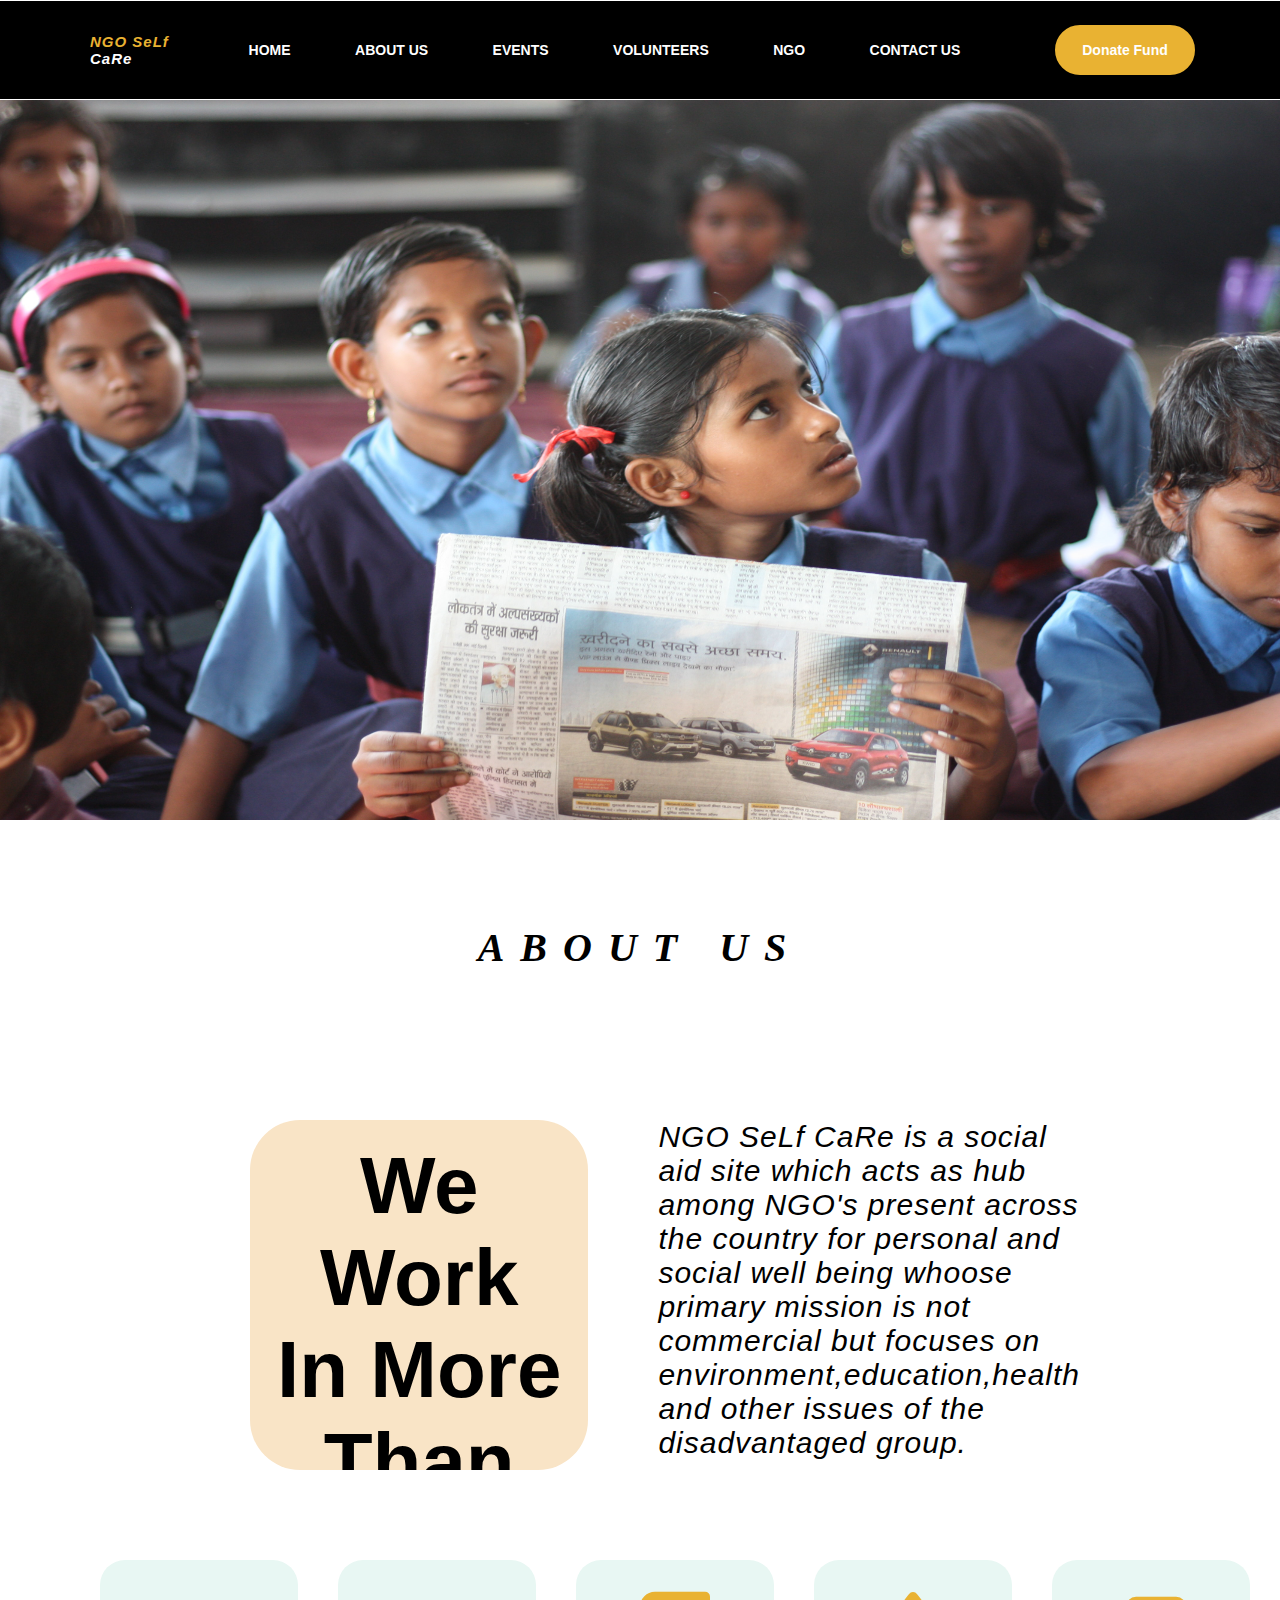
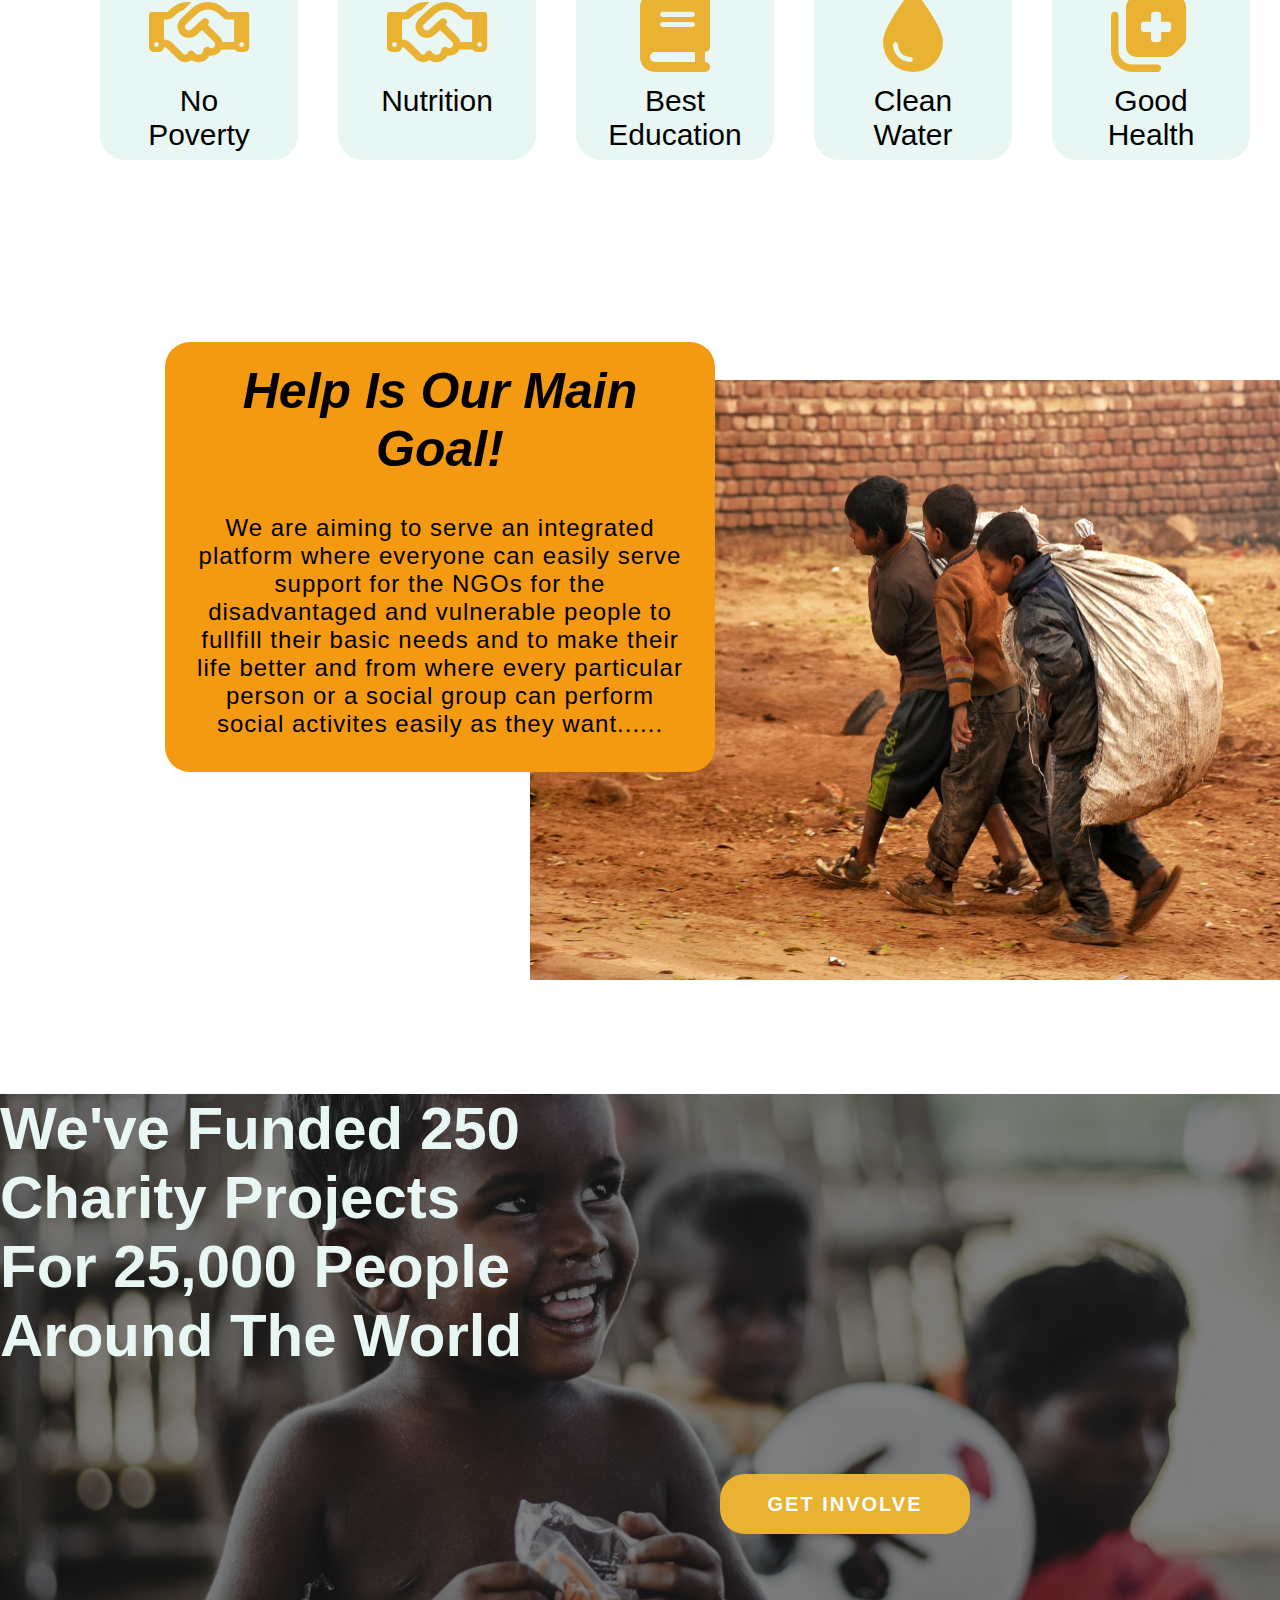
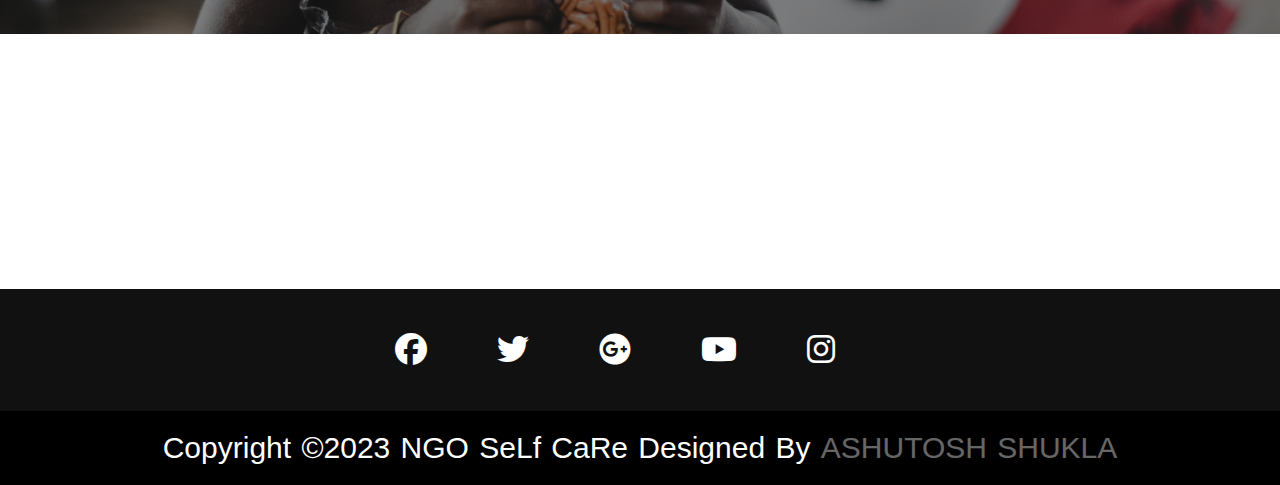
<file: html/about.html>
<!DOCTYPE html>
<html lang="en">
<head>
      <meta charset="UTF-8">
      <meta http-equiv="X-UA-Compatible" content="IE=edge">
      <meta name="viewport" content="width=device-width, initial-scale=1.0">
      <title>About Us</title>
      <link rel="stylesheet" href="../css/about.css">
      <link rel="preconnect" href="https://fonts.googleapis.com">
      <link rel="preconnect" href="https://fonts.gstatic.com" crossorigin>
      <link href="https://fonts.googleapis.com/css2?family=Roboto:ital,wght@1,300&display=swap" rel="stylesheet">
      
      <!-- font-awesome for get involved used latest cdn-->
      <link rel="stylesheet" href="https://cdnjs.cloudflare.com/ajax/libs/font-awesome/6.3.0/css/all.min.css">
</head>
<body>
      <div class="banner">
            <div class="navbar" id="navbar-2">
                  <!-- <img src="../images/ngo self care logo.png" class="logo"
                  alt="logo"> -->
                  <h2 class="logo"> NGO SeLf <br><span> CaRe</span> </h2>
                  <ul>
                 
                        <li><a href="../index.html">HOME</a></li>
                        <li><a href="../html/about.html">ABOUT US</a></li>
                        <li><a href="../html/events.html">EVENTS</a></li>
                        <li><a href="../html/review.html">VOLUNTEERS</a></li>
                        <li><a href="../html/ngo.html">NGO</a></li>
                        <li><a href="../html/contactus.html">CONTACT US</a></li>
                        
                  </ul>  
                  <a href="https://rzp.io/l/W75KFig" class="btn">Donate Fund </a>
            </div>
            <div class="image-1">
                  <img src="../images/about.jpg" alt="image">
            </div>
            <div class="about-head">
                  <h1>
                        ABOUT US
                  </h1>
                  
            </div>
      </div>
<!-- section-1 -->
      <section class="about-section">
            <div class="head-1">

            
                  <div class="s-1">
                        <h1>
                              We Work In More Than <br> 15 States To 
                              <br> Eqaulity
                        </h1>
                  

                  </div>
                
                  <div class="s-2">
                  <p>
                        
                  NGO SeLf CaRe is a social aid site which acts as hub among NGO's present across the country for personal and social well being whoose primary mission is not commercial but focuses on environment,education,health and other issues of the disadvantaged group.
                  </p>
            </div>

      </div>  
      </section>


      <!-- section0-2 -->
      <section class="about-section-2">
            <div class="head-2">
                  <div class="s-3">
                        <i class="fa-sharp fa-regular fa-handshake fa-beat-fade fa-lg"></i>
                        <h3>
                              No Poverty
                        </h3>
                  </div>
                  <div class="s-3">
                        <i class="fa-sharp fa-regular fa-handshake fa-beat-fade fa-lg"></i>
                        <h3>
                              Nutrition
                        </h3>
                  </div>
                  <div class="s-3">
                        <i class="fa-solid fa-book fa-beat-fade fa-lg"></i>
                        <h3>
                              Best Education
                        </h3>
                  </div>
                  <div class="s-3">
                        <i class="fa-solid fa-droplet fa-beat-fade fa-lg"></i>
                        <h3>
                             Clean Water
                        </h3>
                  </div>
                  <div class="s-3">
                        <i class="fa-solid fa-notes-medical fa-beat-fade fa-lg"></i>
                        <h3>
                              Good Health
                        </h3>
                  </div>
            </div>
      </section>


      <!-- section-3 -->
      <section class="about-section-3">
            <div class="head-3">

            
            <div class="s-4">
                  <h2>
                        Help Is Our Main <br>Goal!
                  </h2>
                  <br>
                  <br>
                  <p>
                        We are aiming to serve an integrated platform where everyone can easily serve support for the NGOs for the disadvantaged and vulnerable people to fullfill their basic needs and to make their life better and from where every particular person or a social group can perform social activites easily as they want......                  </p>
            </div>

            <div class="s-5">
                  <img src="../images/about-2.jpg" alt="image">
            </div>
      </div>
      </section>
     
      <!-- section-4 -->

      <section class="about-section-4">
            
                  
                 <div class="head-4">

                
                       
                        <div class="h1-head">
                              <h1 >
                              We've Funded 250 
                              <br>
                              Charity Projects
                              <br>
                               For 25,000 People
                              <br>
                                Around The World
                        </h1>
                        </div>
                        
                       
      
      
                        <div>
                              <button type="button" class="button-1">  GET INVOLVE</button>
                        </div>
                  
                  </div>
      </section>
     

      <section class="foot-1">
            <div class="foot">
                  <div class="footer-content">
                        
                        <ul class="socials">
                              <li>
                                    <a href=""><i class="fa-brands fa-facebook fa-bounce fa-lg"></i></a>
                              </li>
                              <li>
                                    <a href=""><i class="fa-brands fa-twitter fa-bounce fa-lg"></i></a>
                              </li>
                              <li>
                                    <a href=""><i class="fa-brands fa-google-plus fa-bounce fa-lg"></i></a>
                              </li>
                              <li>
                                    <a href=""><i class="fa-brands fa-youtube fa-bounce fa-lg"></i></a>
                              </li>
                              <li>
                                    <a href=""><i class="fa-brands fa-instagram fa-bounce fa-lg"></i></a>
                              </li>
      
                        </ul>
                  </div>
      
                  <div class="footer-bottom">
                        <p>
                              copyright &copy;2023 NGO SeLf CaRe designed by <span>Ashutosh Shukla</span> 
                        </p>
                  </div>
            </div>
      </section>
     

     
</body>
</html>
</file>
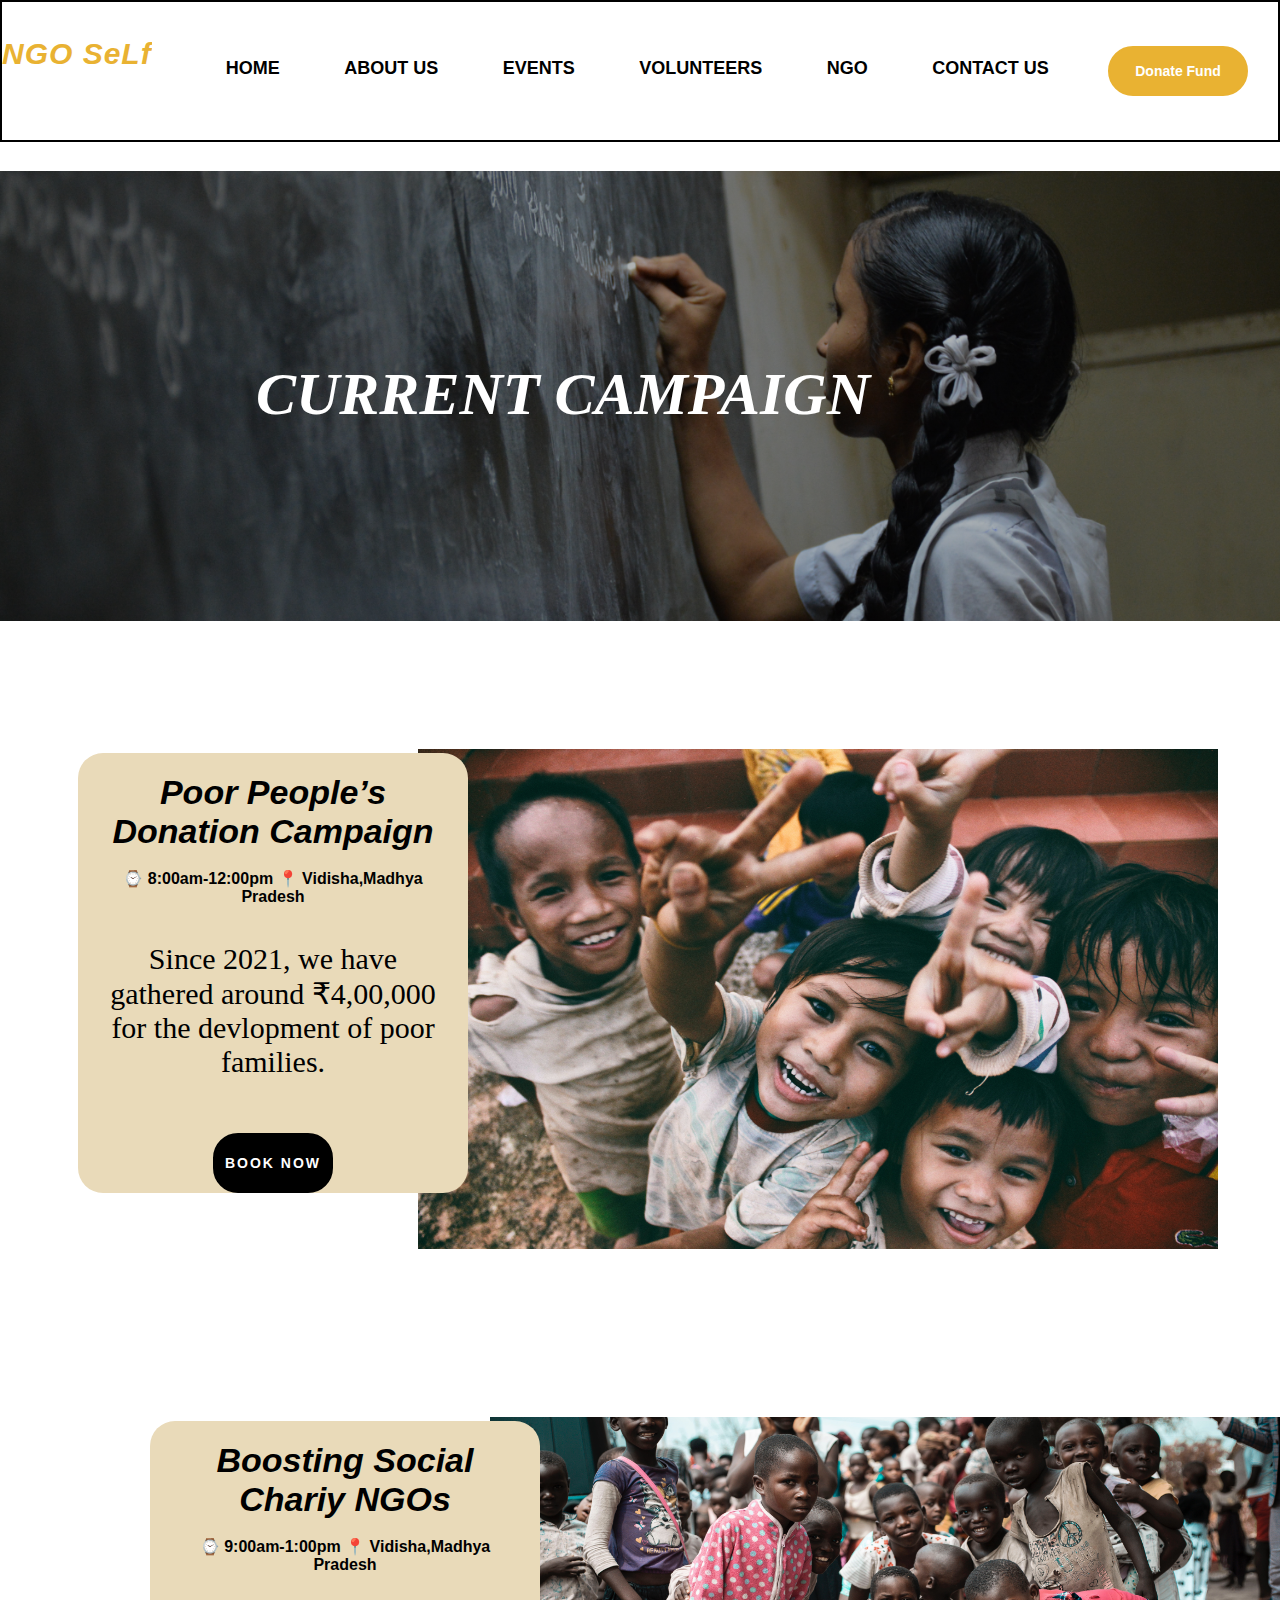
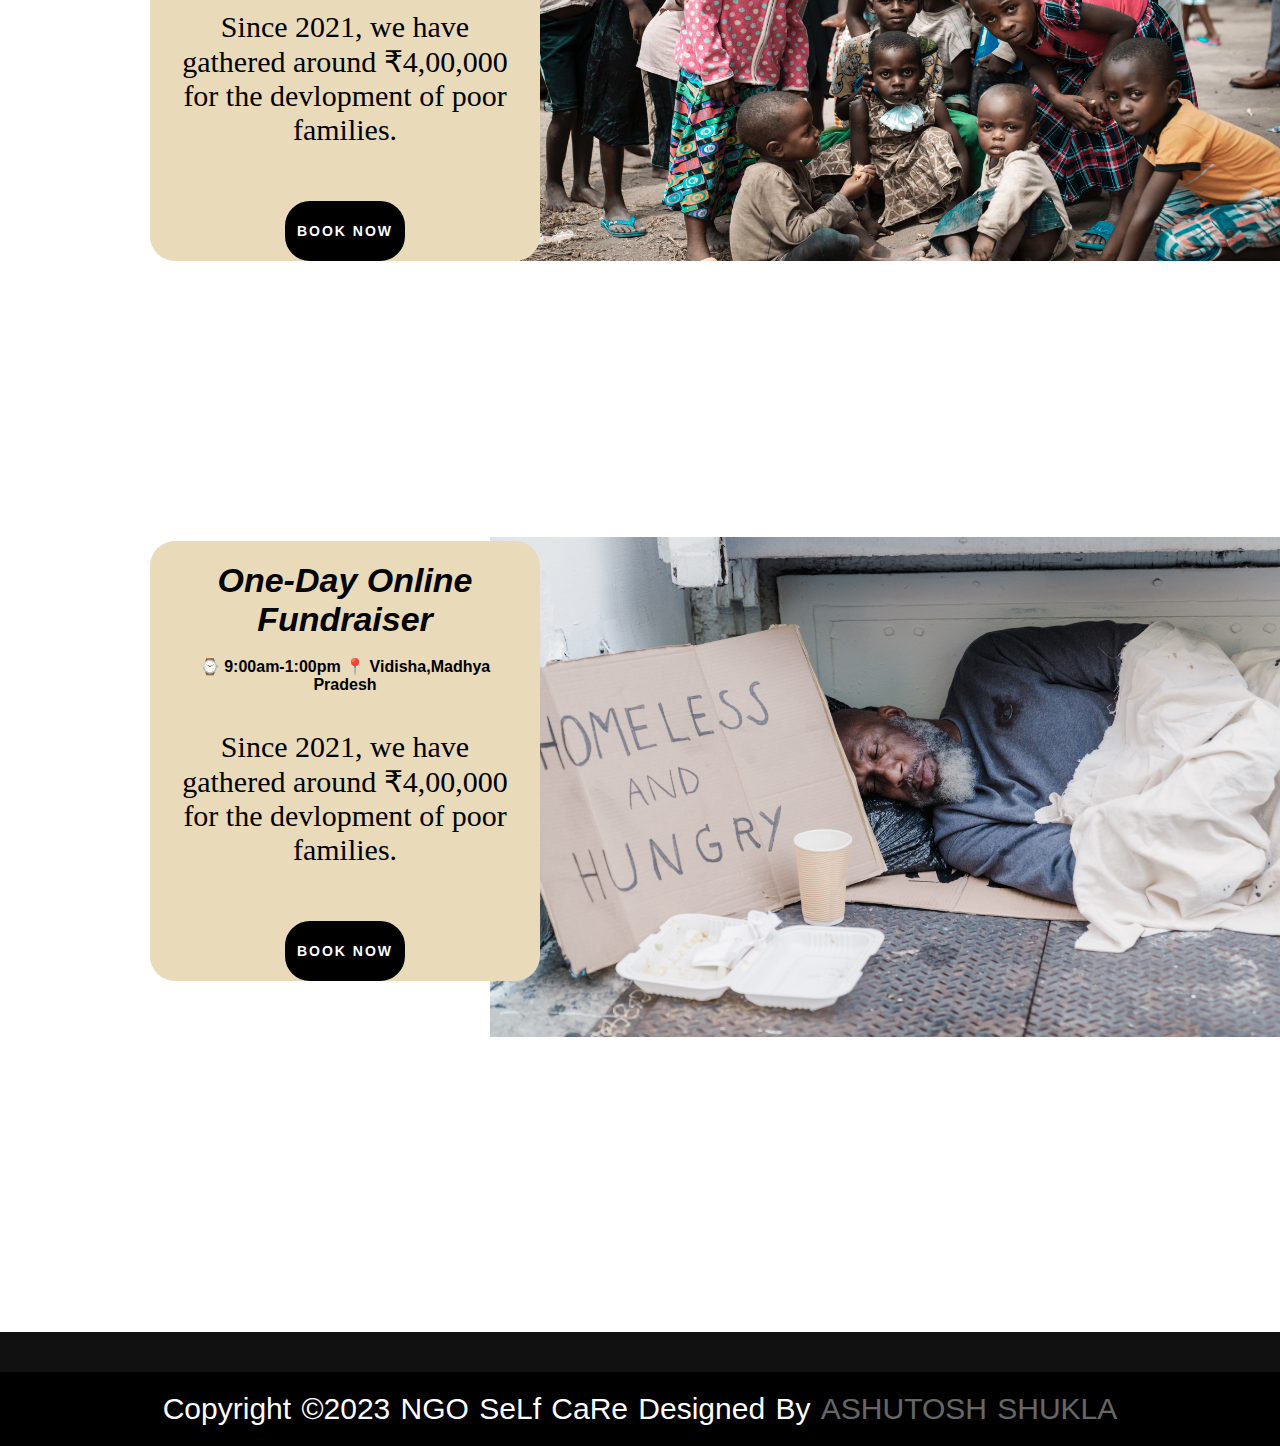
<file: html/current.html>
<!DOCTYPE html>
<html lang="en">
<head>
      <meta charset="UTF-8">
      <meta http-equiv="X-UA-Compatible" content="IE=edge">
      <meta name="viewport" content="width=device-width, initial-scale=1.0">
      <title>current-campaign</title>
      <link rel="stylesheet" href="../css/current.css">
      <link rel="preconnect" href="https://fonts.googleapis.com">
<link rel="preconnect" href="https://fonts.gstatic.com" crossorigin>
<link href="https://fonts.googleapis.com/css2?family=Roboto:ital,wght@1,300&display=swap" rel="stylesheet">

<!-- font-awesome for get involved used latest cdn-->
<link rel="stylesheet" href="https://cdnjs.cloudflare.com/ajax/libs/font-awesome/6.3.0/css/all.min.css">
</head>
<body>
      <!-- navbar html -->
            <section class="cur-1">
                  <div class="curr-1">
                          
                  <h2 class="logo"> NGO SeLf <br><span> CaRe</span> </h2>
                  <ul>
                 
                        <li><a href="">HOME</a></li>
                        <li><a href="">ABOUT US</a></li>
                        <li><a href="">EVENTS</a></li>
                        <li><a href="">VOLUNTEERS</a></li>
                        <li><a href="">NGO</a></li>
                        <li><a href="">CONTACT US</a></li>
                        
                  </ul>  
                  <a href="https://rzp.io/l/W75KFig" class="btn">Donate Fund </a>
                  </div>

            </section>
            <!-- navbar html -->

            <section class="cur-2">
                  <div class="curr-2">
                        <h1>CURRENT CAMPAIGN</h1>
                  </div>
            </section>

            <!-- section 03 -->
           
            <section class="one">
                  <div class="one-head">
                        <div class="A-1">
                              <img src="../images/1.jpg" alt="image">
                        </div>
                        <div class="A-2">
                              <h1>

                              Poor People’s Donation Campaign
                              </h1>
                              <br>
                                    <h4>
                                         ⌚ 8:00am-12:00pm   📍 Vidisha,Madhya Pradesh    
                                    </h4>

                              <br>
                              <br>
                                    <p>
                                           Since 2021, we have gathered around ₹4,00,000 for the devlopment of poor families.
                                    </p>
                                    <br>
                                    <br>
                                    <br>
                                    
                                   
                                          <button type="button" class="button-1">  BOOK NOW </button>
                                   
                              
                              

                        </div>
                  </div>

                 
            </section>
            
            <section class="two">
                  <div class="two-head">
                        <div class="A-3">
                              <img src="../images/2.jpg" alt="image">
                        </div>
                        <div class="A-4">
                              <h1>


                              Boosting Social Chariy NGOs
                              </h1>
                              <br>
                                    <h4>
                                         ⌚ 9:00am-1:00pm   📍 Vidisha,Madhya Pradesh    
                                    </h4>

                              <br>
                              <br>
                                    <p>
                                           Since 2021, we have gathered around ₹4,00,000 for the devlopment of poor families.
                                    </p>
                                    <br>
                                    <br>
                                    <br>
                                    
                                   
                                          <button type="button" class="button-1">  BOOK NOW </button>
                                   
                              
                              

                        </div>
                  </div>

            </section>

            <section class="three">
                  <div class="three-head">
                        <div class="A-5">
                              <img src="../images/3.jpg" alt="image">
                        </div>
                        <div class="A-6">
                              <h1>



                              One-Day Online Fundraiser
                              </h1>
                              <br>
                                    <h4>
                                         ⌚ 9:00am-1:00pm   📍 Vidisha,Madhya Pradesh    
                                    </h4>

                              <br>
                              <br>
                                    <p>
                                           Since 2021, we have gathered around ₹4,00,000 for the devlopment of poor families.
                                    </p>
                                    <br>
                                    <br>
                                    <br>
                                    
                                   
                                          <button type="button" class="button-1">  BOOK NOW </button>
                                   
                              
                              

                        </div>
                  </div>

            </section>
            <section class="foot-1">
                 
           
                        <div class="footer-bottom">
                              <p>
                                    copyright &copy;2023 NGO SeLf CaRe designed by <span>Ashutosh Shukla</span> 
                              </p>
                        </div>
                  </div>
            </section>
</body>
</html>
</file>
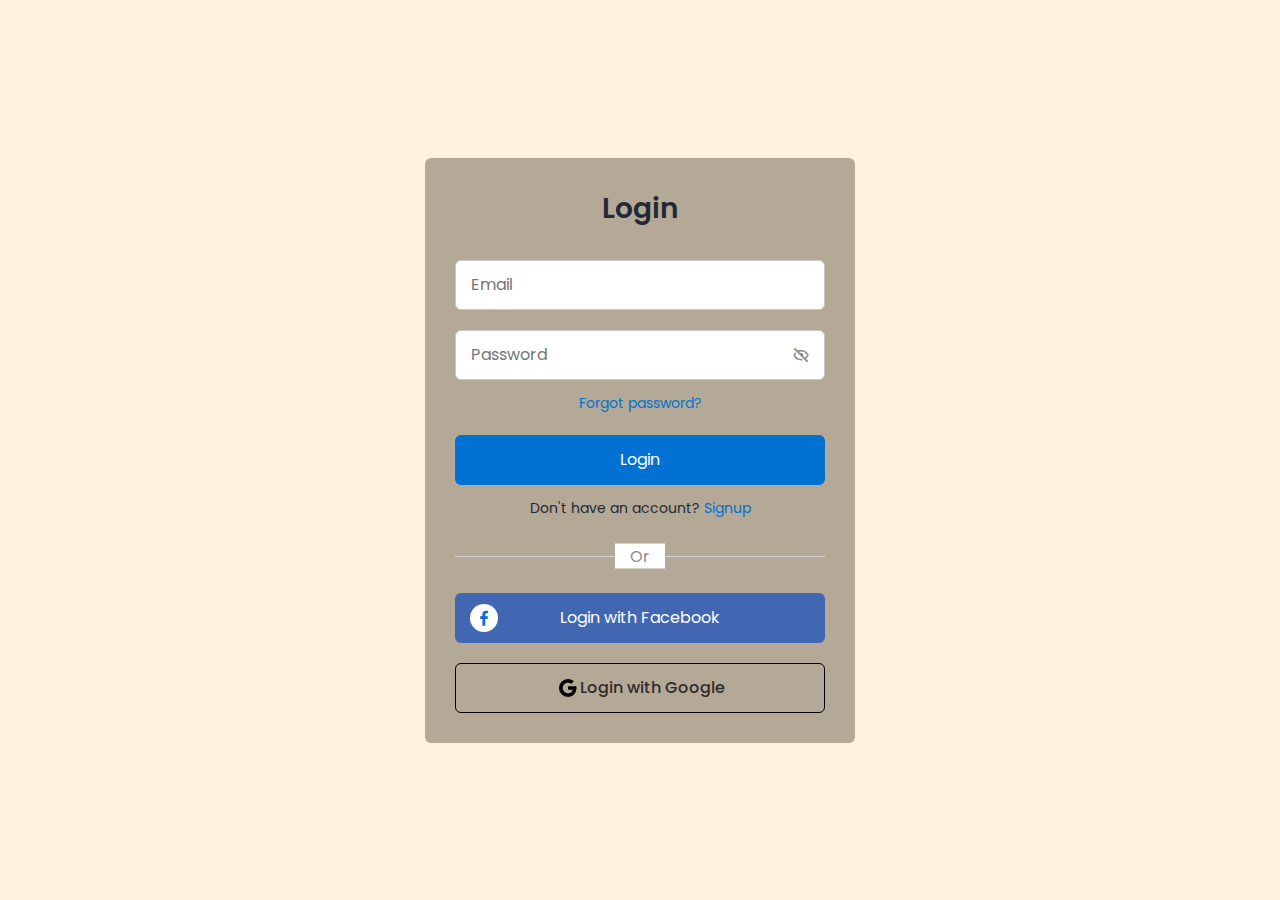
<file: html/login.html>
<!DOCTYPE html>
<!-- Coding by CodingLab | www.codinglabweb.com-->
    <html lang="en">
    <head>
        <meta charset="UTF-8">
        <meta http-equiv="X-UA-Compatible" content="IE=edge">
        <meta name="viewport" content="width=device-width, initial-scale=1.0">
        <!--<title> Responsive Login and Signup Form </title>-->

        <!-- CSS -->
        <link rel="stylesheet" href="../css/login.css">
                
        <!-- Boxicons CSS -->
        <link href='https://unpkg.com/boxicons@2.1.2/css/boxicons.min.css' rel='stylesheet'>
                        
    </head>
    <body>
        <section class="container forms">
            <div class="form login">
                <div class="form-content">
                    <header>Login</header>
                    <form action="#">
                        <div class="field input-field">
                            <input type="email" placeholder="Email" class="input">
                        </div>

                        <div class="field input-field">
                            <input type="password" placeholder="Password" class="password">
                            <i class='bx bx-hide eye-icon'></i>
                        </div>

                        <div class="form-link">
                            <a href="#" class="forgot-pass">Forgot password?</a>
                        </div>

                        <div class="field button-field">
                            <button>Login</button>
                        </div>
                    </form>

                    <div class="form-link">
                        <span>Don't have an account? <a href="#" class="link signup-link">Signup</a></span>
                    </div>
                </div>

                <div class="line"></div>

                <div class="media-options">
                    <a href="#" class="field facebook">
                        <i class='bx bxl-facebook facebook-icon'></i>
                        <span>Login with Facebook</span>
                    </a>
                </div>

                <div class="media-options">
                    <a href="#" class="field google">
                        <img src="[data-uri]"/>
                        
                        
                        <span>Login with Google</span>
                    </a>
                </div>

            </div>

            <!-- Signup Form -->

            <div class="form signup">
                <div class="form-content">
                    <header>Signup</header>
                    <form action="#">
                        <div class="field input-field">
                            <input type="email" placeholder="Email" class="input">
                        </div>

                        <div class="field input-field">
                            <input type="password" placeholder="Create password" class="password">
                        </div>

                        <div class="field input-field">
                            <input type="password" placeholder="Confirm password" class="password">
                            <i class='bx bx-hide eye-icon'></i>
                        </div>

                        <div class="field button-field">
                            <button>Signup</button>
                        </div>
                    </form>

                    <div class="form-link">
                        <span>Already have an account? <a href="#" class="link login-link">Login</a></span>
                    </div>
                </div>

                <div class="line"></div>

                <div class="media-options">
                    <a href="#" class="field facebook">
                      
                        <i class='bx bxl-facebook facebook-icon'></i>
                        <span>Login with Facebook</span>
                    </a>
                </div>

                <div class="media-options">
                    <a href="#" class="field google">
                        <img src="[data-uri]"/>

                        <span>Login with Google</span>
                    </a>
                </div>

            </div>
        </section>

        <!-- JavaScript -->
        <script src="../javascript/login.js"></script>
    </body>
</html>
</file>
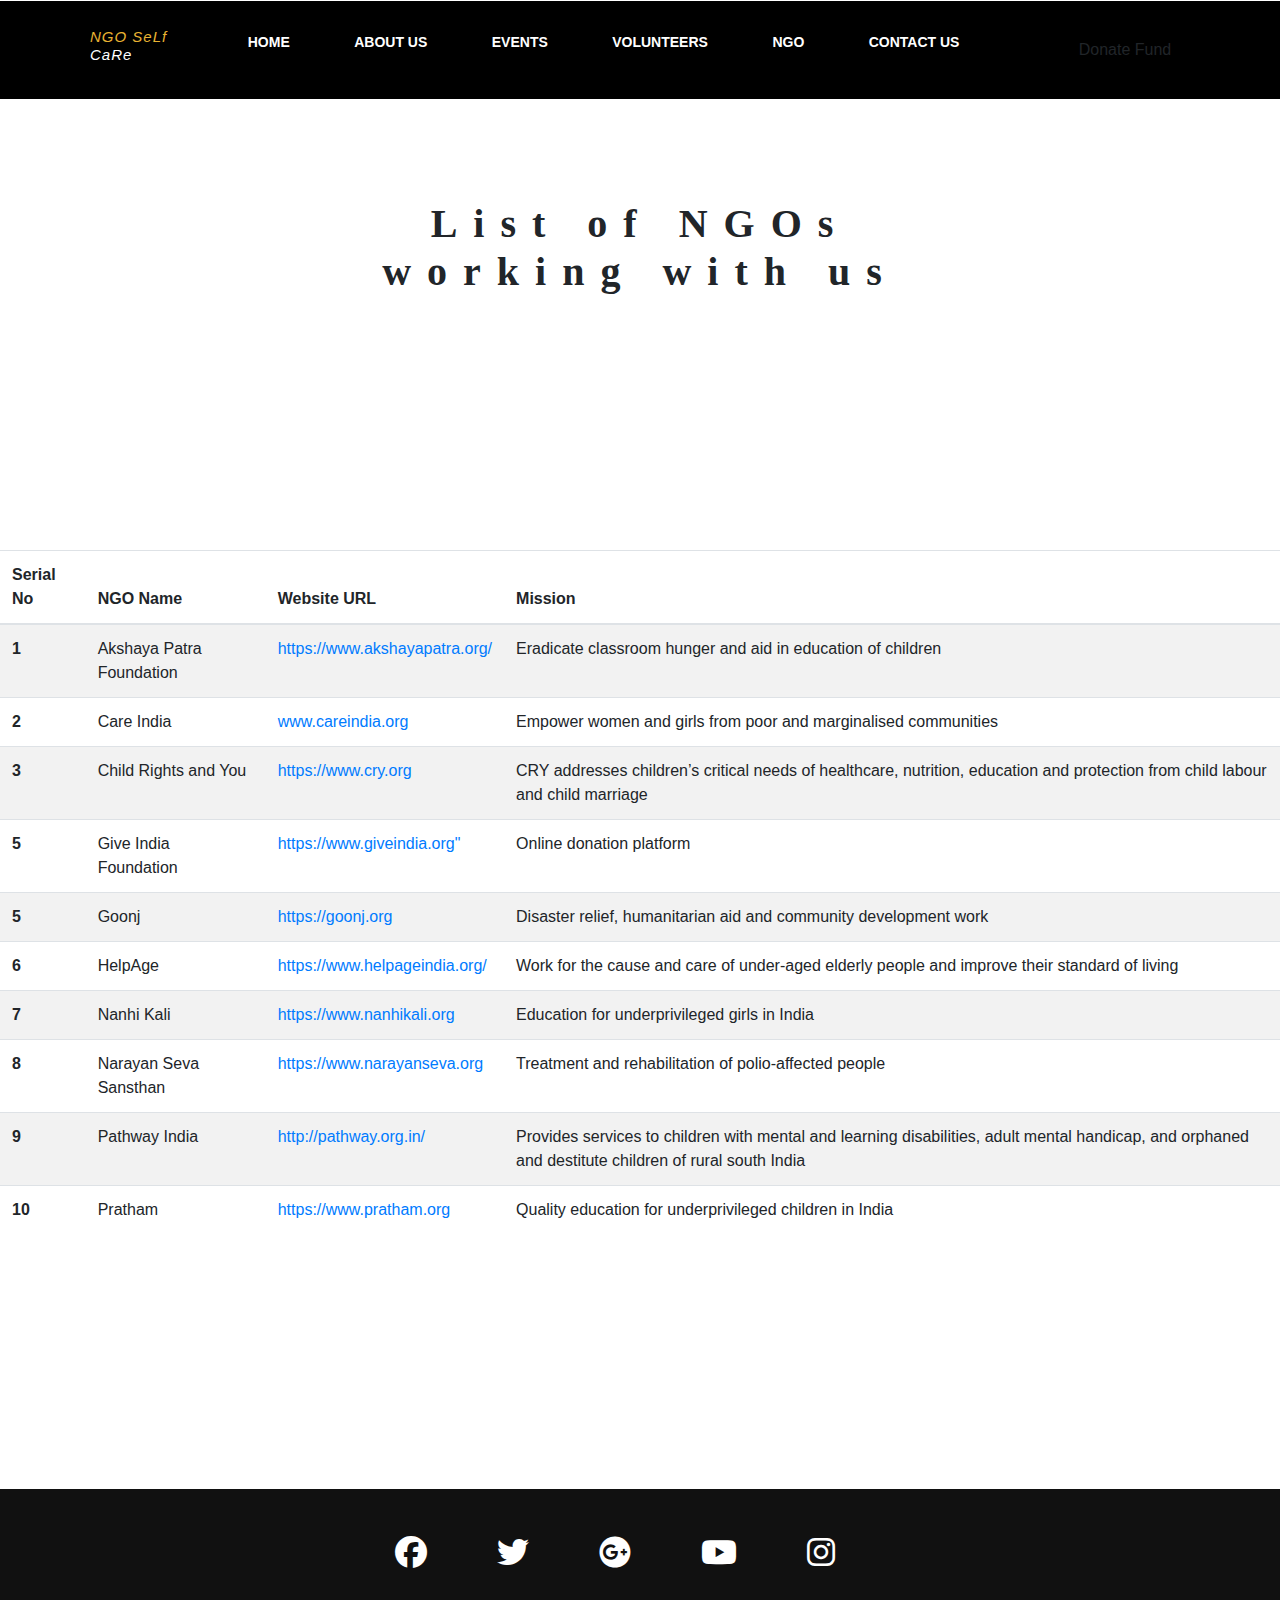
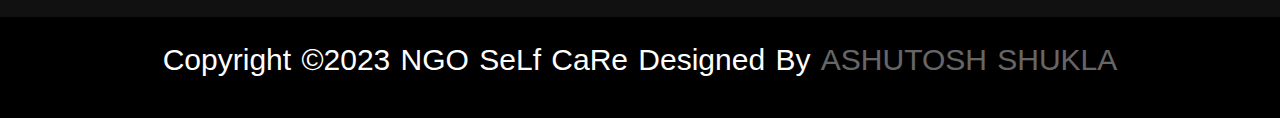
<file: html/ngo.html>
<!DOCTYPE html>
<html lang="en">
<head>
      <meta charset="UTF-8">
      <meta http-equiv="X-UA-Compatible" content="IE=edge">
      <meta name="viewport" content="width=device-width, initial-scale=1.0">
      <title>NGO</title>
      <link rel="stylesheet" href="../css/ngo.css">
      <link rel="preconnect" href="https://fonts.googleapis.com">
<link rel="preconnect" href="https://fonts.gstatic.com" crossorigin>
<link href="https://fonts.googleapis.com/css2?family=Roboto:ital,wght@1,300&display=swap" rel="stylesheet">
<link rel="stylesheet" href="https://cdn.jsdelivr.net/npm/bootstrap@4.4.1/dist/css/bootstrap.min.css" integrity="sha384-Vkoo8x4CGsO3+Hhxv8T/Q5PaXtkKtu6ug5TOeNV6gBiFeWPGFN9MuhOf23Q9Ifjh" crossorigin="anonymous">

<!-- font-awesome for get involved used latest cdn-->
<link rel="stylesheet" href="https://cdnjs.cloudflare.com/ajax/libs/font-awesome/6.3.0/css/all.min.css">
</head>
<body>
      
      <!-- navbar starts -->
      <div class="banner">
            <div class="navbar" id="navbar-2">
                  <!-- <img src="../images/ngo self care logo.png" class="logo"
                  alt="logo"> -->
                  <h2 class="logo"> NGO SeLf <br><span> CaRe</span> </h2>
                  <ul>
                 
                        <li><a href="../index.html">HOME</a></li>
                        <li><a href="../html/about.html">ABOUT US</a></li>
                        <li><a href="../html/events.html">EVENTS</a></li>
                        <li><a href="../html/review.html">VOLUNTEERS</a></li>
                        <li><a href="../html/ngo.html">NGO</a></li>
                        <li><a href="../html/contactus.html">CONTACT US</a></li>
                        
                  </ul>  
                  <a href="https://rzp.io/l/W75KFig" class="btn">Donate Fund </a>
            </div>
           
            <div class="about-head">
                  <h1>
                      List of NGOs
                      <br>
                      working with us
                  </h1>
                  
            </div>
      </div>
      <section class="sec-2">
            <table class="table table-striped" id="tables">
                  <thead>
                    <tr>
                      <th scope="col">Serial No</th>
                      <th scope="col">NGO Name</th>
                      <th scope="col">Website URL</th>
                      <th scope="col">Mission</th>
                    </tr>
                  </thead>
                  <tbody>
                    <tr>
                      <th scope="row">1</th>
                      <td>	Akshaya Patra Foundation</td>
                      <td> <a href="https://www.akshayapatra.org/ "> https://www.akshayapatra.org/</a></td>
                      <td>Eradicate classroom hunger and aid in education of children</td>
                    </tr>
                    <tr>
                        <th scope="row">2</th>
                        <td>		Care India</td>
                        <td> <a href="	www.careindia.org">	www.careindia.org</a></td>
                        <td>	Empower women and girls from poor and marginalised communities</td>
                      </tr>
                      <tr>
                        <th scope="row">3</th>
                        <td>	Child Rights and You	</td>
                        <td> <a href="	https://www.cry.org">	https://www.cry.org</a></td>
                        <td>CRY addresses children’s critical needs of healthcare, nutrition, education and protection from child labour and child marriage</td>
                      </tr>
                      <tr>
                        <th scope="row">5</th>
                        <td>		Give India Foundation</td>
                        <td> <a href="	https://www.giveindia.org">	https://www.giveindia.org"</a>
                             </td>
                        <td> Online donation platform</td>
                        
                      </tr>
                      <tr>
                        <th scope="row">5</th>
                        <td>	Goonj</td>
                        <td> <a href="	https://goonj.org">https://goonj.org</a></td>
                        <td>
                              Disaster relief, humanitarian aid and community development work</td>
                      </tr>
                      <tr>
                        <th scope="row">6</th>
                        <td>	HelpAge</td>
                        <td> <a href="https://www.helpageindia.org/	">https://www.helpageindia.org/	</a></td>
                        <td>Work for the cause and care of under-aged elderly people and improve their standard of living
                        </td>
                      </tr>
                      <tr>
                        <th scope="row">7</th>
                        <td> Nanhi Kali		</td>
                        <td> <a href="https://www.nanhikali.org	">https://www.nanhikali.org	</a></td>
                        <td>	Education for underprivileged girls in India</td>
                      </tr>
                      <tr>
                        <th scope="row">8</th>
                        <td>Narayan Seva Sansthan		</td>
                        <td> <a href="https://www.narayanseva.org
                              ">https://www.narayanseva.org
                        </a></td>
                        <td>Treatment and rehabilitation of polio-affected people
                        </td>
                      </tr>
                      <tr>
                        <th scope="row">9</th>
                        <td>Pathway India		</td>
                        <td> <a href="http://pathway.org.in/	">http://pathway.org.in/	</a></td>
                        <td>Provides services to children with mental and learning disabilities, adult mental handicap, and orphaned and destitute children of rural south India
                        </td>
                      </tr>
                      <tr>
                        <th scope="row">10</th>
                        <td>Pratham	</td>
                        <td> <a href="https://www.pratham.org
                              ">https://www.pratham.org
                        </a></td>
                        <td>Quality education for underprivileged children in India
                        </td>
                      </tr>
                </table>
      </section>

      <section class="foot-1">
            <div class="foot">
                  <div class="footer-content">
                        
                        <ul class="socials">
                              <li>
                                    <a href=""><i class="fa-brands fa-facebook fa-bounce fa-lg"></i></a>
                              </li>
                              <li>
                                    <a href=""><i class="fa-brands fa-twitter fa-bounce fa-lg"></i></a>
                              </li>
                              <li>
                                    <a href=""><i class="fa-brands fa-google-plus fa-bounce fa-lg"></i></a>
                              </li>
                              <li>
                                    <a href=""><i class="fa-brands fa-youtube fa-bounce fa-lg"></i></a>
                              </li>
                              <li>
                                    <a href=""><i class="fa-brands fa-instagram fa-bounce fa-lg"></i></a>
                              </li>
      
                        </ul>
                  </div>
      
                  <div class="footer-bottom">
                        <p>
                              copyright &copy;2023 NGO SeLf CaRe designed by <span>Ashutosh Shukla</span> 
                        </p>
                  </div>
            </div>
      </section>
     



      
</body>
</html>
</file>
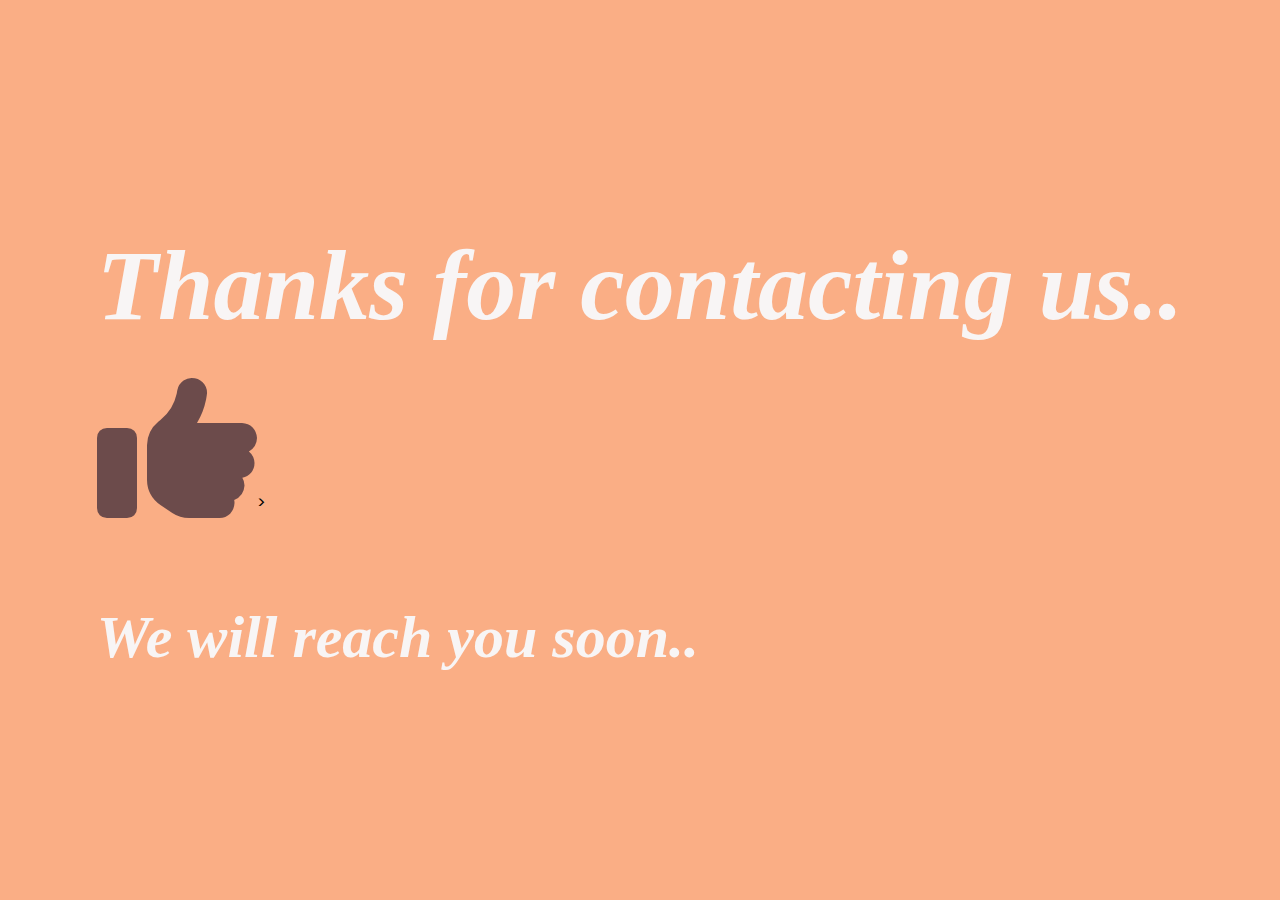
<file: html/successfull.html>
<!DOCTYPE html>
<html lang="en">
<head>
      <meta charset="UTF-8">
      <meta http-equiv="X-UA-Compatible" content="IE=edge">
      <meta name="viewport" content="width=device-width, initial-scale=1.0">
      <title>Contact Us</title>
      <link rel="stylesheet" href="../css/succesfull_contact.css">
      <link rel="stylesheet" href="https://cdnjs.cloudflare.com/ajax/libs/font-awesome/6.4.0/css/all.min.css">
</head>
<body>
      <div class="sectioncontact">
            <h1  >
                  Thanks for contacting us..
            </h1>

            <br>
            <i class="fa-solid fa-thumbs-up fa-flip fa-10x " <i class="fa-solid fa-thumbs-up fa-flip fa-2xl" style="color: #6c4b4b;"></i>></i>
            <br>
            <br>
            <br>
            <br>
            <h2>
                  We will reach you soon..
            </h2>
      </div>
</body>
</html>
</file>
<file: css/about.css>
*
{
      margin: 0;
      padding: 0;
      box-sizing: border-box;
      font-family: sans-serif;
}
.banner
{
      width: 100%;
      height: 100vh;
    
      background-size: cover;
      background-position: center;
}
.banner img{
      width: 100%;
      max-height: 80vh;
}
.navbar
{
      width: 85%;
      margin: auto;
      padding: 35px 0;
      display: flex;
      align-items: center;
      justify-content: space-between;
      
}
.banner h1
{
      font-size: 40px;
      font-weight: bold;
      text-align: center;
      margin-top: 100px;
      letter-spacing: 1rem;
      font-style: italic;
      font-family: 'Times New Roman', Times, serif;
}
#navbar-2
{
      background: rgba(0, 0, 0, 2);
      width: 100%;
      height: 100px;
      padding: 10px 90px;
      position: static;
     
      border-bottom: 1px solid #fff;
      border-top: 1px solid #fff;
}
.logo
{
     color: #E9B232 ;
     font-size: 15px;
     letter-spacing: 1px;
     cursor: pointer;
     font-style: oblique;
}
.btn
{
      background-color: #E9B232;
      color: #fff;
      text-decoration: none;
      border: 2px solid transparent;
      margin-left: 15px;
      margin-right: -5px;
      padding: 10px 25px;
      border-radius: 30px;
      transition: 0.4s;
      text-align: center;
      border-radius: 25px;
      font-weight: bold;
      border: 2px solid #E9B232;
      cursor: pointer;
      padding: 15px 0;
      background-color: #E9B232;
      font-size: 14px;
      width: 140px;
     
   
}
.btn:hover
{
      background: rgba(0, 0, 0, 0.3);
      border-radius: 25px;

}

span
{
      color: #fff;
       
}
.navbar ul li{
      list-style: none;
      display: inline-block;
      margin: 0 30px 0 30px;
      /* padding: 10px 15px; */
      font-weight: 700;
      position: relative;

     

}
.navbar ul li a
{
      text-decoration: none;
      color: #fff;
      font-weight: bold;
      font-size: 14px;
      line-height: 3px;
      text-transform: uppercase;
}
.navbar ul li::after
{
      content: '';
      height: 6px;
      width: 0;
      background: #E9B232;
      position: absolute;
      left: 0;
      bottom: -10px;
      transition: 0.5s;

}
.navbar ul li:hover::after
{

      width: 100%;


}

/* about section-2 */

.about-section
{
      margin: 200px;
      position: static;
      margin-left: -20px;
      margin-bottom: 20px;
      
}
.head-1
{
      
      display: flex;
      justify-content: center;
      align-items: center;
      min-height: 300px;
     margin-top: 30px;
     margin-left: 270px;

}
.s-1
{
      height: 350px;
      width: 500px;
      padding: 20px 25px;
      background: #F9E4C6 ;
      border-radius: 50px;
      margin: 20px;
      position: relative;
      overflow: hidden;
      text-align: center;
      font-size: 40px;
      margin-left: 0;
      font-weight: bolder;
      
}
.s-2
{
      font-family: 'Gill Sans', 'Gill Sans MT', Calibri, 'Trebuchet MS', sans-serif sans-serif;
      font-size: 30px;
      height: 350px;
      width: 500px;
      margin-left: 50px;
      font-style: italic;
      letter-spacing: 1px;
}


/*   about -2 */
.about-section-2
{
      margin: 10px;
      position: static;
      margin-left: -20px;
      
}
.head-2
{
      
      display: flex;
      justify-content: center;
      align-items: center;
      min-height: 300px;
     margin-top: 10px;
     margin-left: 100px;

}
.s-3
{
      height: 200px;
      width: 200px;
      padding: 20px 25px;
      background: #e8f7f3 ;
      border-radius: 25px;
      margin: 20px;
      position: relative;
      overflow: hidden;
      text-align: center;

}
.s-3 h3
{
      font-size: 30px;
      font-weight: 200;
      font-family: Verdana, Geneva, Tahoma, sans-serif;
}


.s-3 i
{
      font-size: 80px;
      display: block;
      text-align: center;
      margin: 50px 0px;
      color: #E9B232;

}

/*     about-3 */
.about-section-3

{
      margin: 170px;
}

.s-5 img
{
      width: 800px;
      height: 600px;
      margin-left: 30rem;
}
.head-3
{
      
      display: flex;
      justify-content: center;
      align-items: center;
      min-height: 300px;
     margin-top: 10px;
     margin-left: 100px;

}
.s-4
{
      height: 430px;
      width: 550px;
      padding: 20px 25px;
      background: #f39912 ;
      border-radius: 25px;
      margin-left: -500px;
      margin-top: -250px;
      position: absolute;
      overflow: hidden;
      text-align: center;

}
.s-4 h2
{
      font-size: 50px;
      font-weight: bolder;
      font-style: italic;
      font-family: Verdana, Geneva, Tahoma, sans-serif;
}
.s-4 p
{
      font-size: 24px;
      font-weight: 500;
      letter-spacing: 1px;
}

/* section -4 */

.about-section-4
{
      width: 100%;
      height: 60vh;
      background-image: linear-gradient(rgba(0, 0, 0, 0.5),rgba(0, 0, 0, 0.5)),url('../images/about-3.jpg');
      background-size: cover;
      background-position: center;
      margin-top: -60px;
      margin-bottom: 20%;
      
}
.about-section-4 h3
{
      width: 100px;
      height: 30px;
}
.head-4
{
     
      width: 100%;
      position: static;
      color: #fff;
}

.h1-head
{
     margin-top: 10px;
      width: 100%;
      height: 400px;
      color: #e8f7f3;
      font-size: 30px;
      text-align: left;
      position: static;
}
.button-1
{
      width: 250px;
      height: 60px;
      padding: 15px 0;
      text-align: center;
      margin: 10px 50px;
      border-radius: 25px;
      font-weight: bolder;
      letter-spacing: 2px;
      border: 4px solid #E9B232;
      background: transparent;
      color: #fff;
      cursor: pointer;
      background-color: #E9B232;
      font-size: 14px;
      margin-left: 720px;
      font-size: 20px;
      margin-top: -20px;
      position: static;
}
.button-1:hover
{
      background: rgba(0, 0, 0, 0.8);
      border-radius: 25px;

}


.foot-1
{
      margin-top: -1px;
      background: #111;
      height: auto;
      width: 100vw;
      font-family: 'Times New Roman', Times, serif;
      padding-top: 40px;
      color: #fff;
}
.footer-content
{
      display: flex;
      align-items: center;
      justify-content: center;
      flex-direction: column;
      text-align: center;
     

}
.footer-content h3
{
      font-size: 1.8rem;
      font-weight: 400;
      text-transform: capitalize;
      line-height: 3rem;

}
.footer-content p
{
      max-width: 500px;
      margin: 10px auto;
      line-height: 20px;
      font-size: 14px;

}
.socials
{
      list-style: none;
      display: flex;
      align-items: center;
      justify-content: center;
      margin: 1rem 0 3rem 0;
}
.socials li
{
      margin: 0 10px;
      

}
.socials a
{
      text-decoration: none;
      color: #fff;

}
.socials a i
{
      font-size: 2rem;
      transition: color .4s ease;
      margin-right: 50px;
}
.socials a:hover i{
      color: aqua;
}
.footer-bottom
{
      background: #000;
      width: 100vw;
      padding: 20px 0;
      text-align: center;
}
.footer-bottom p
{
      font-size: 30px;
      word-spacing: 2px;
      text-transform: capitalize;
}
.footer-bottom span
{
      text-transform: uppercase;
      opacity: .4;
      font-weight: 200;
      
}
</file>
<file: css/current.css>
*
{
      margin: 0;
      padding: 0;
      box-sizing: border-box;
      font-family: sans-serif;
      overflow-x: hidden;
}

/* navbar starts */
.cur-1
{
      width: 100%;
      height: 19vh;
      
}
.curr-1{
      width: 85%;
      margin: auto;
      padding: 35px 0;
      display: flex;
      align-items: center;
      justify-content: space-between;
      border-color: black;
      border-style: solid;
      width: 100%;
      border-width: 2px;
      
}
.logo
{
     color: #E9B232 ;
     font-size: 30px;
     letter-spacing: 1px;
     cursor: pointer;
     font-style: oblique;
}
.btn
{
      background-color: #E9B232;
      color: #fff;
      text-decoration: none;
      border: 2px solid transparent;
      margin-left: -15px;
      margin-right: 30px;
      padding: 10px 25px;
      border-radius: 30px;
      transition: 0.4s;
      text-align: center;
      border-radius: 25px;
      font-weight: bold;
      border: 2px solid #E9B232;
      cursor: pointer;
      padding: 15px 0;
      background-color: #E9B232;
      font-size: 14px;
      width: 140px;
     
   
}
.btn:hover
{
      background: rgba(0, 0, 0, 0.3);
      border-radius: 25px;

}

span
{
      color: #fff;
       
}
.curr-1 ul li{
      list-style: none;
      display: inline-block;
      margin: 0 30px 0 30px;
      /* padding: 10px 15px; */
      font-weight: 700;
      position: relative;

     

}
.curr-1 ul li a
{
      text-decoration: none;
      color: black;
      font-weight: bold;
      font-size: 18px;
      line-height: 3px;
      text-transform: uppercase;
}
.curr-1 ul li::after
{
      content: '';
      height: 6px;
      width: 0;
      background: #E9B232;
      position: absolute;
      left: 0;
      bottom: -10px;
      transition: 0.5s;

}
.curr-1 ul li:hover::after
{

      width: 100%;


}

/* navbar ends */

.cur-2
{
      width: 100%;
      height: 50vh;
      background-image: linear-gradient(rgba(0, 0, 0, 0.3),rgba(0, 0, 0, 0.3)),url('../images/currrent-campaign.jpg');
      background-size: cover;
      background-position: center;
}
.curr-2
{
      width: 100%;
      position: absolute;
      top: 40%;
      transform: translateY(-50);
      color: #fff;
      font-size: 30px;
      margin-left: 20%;
      font-style: italic;
     
}
.curr-2 h1
{
      font-family: 'Times New Roman', Times, serif;
}

/* Section-2 ends */

/* section-3 starts */
.one 
{
      width: 100%;
      height: 60vh;
      margin: 10%;
}
.A-2
{
      height: 440px;
      width: 390px;
      padding: 20px 25px;
      background: #e9dab9;
      border-radius: 25px;
      margin-left: -50px;
      margin-top: -500px;
      position: absolute;
      overflow: hidden;
      text-align: center;
      overflow-y: hidden;
     
}
.A-1 img
{
      width: 800px;
      height: 500px;
      margin-left: 290px;
      overflow-y: hidden;
     
      
}
.A-2 p
{
      font-size: 30px;
      font-family: 'Times New Roman', Times, serif;
}
.A-2 h1
{
      font-size: 34px;
      font-style: italic
}
.button-1
{
      width: 120px;
      height: 60px;
      border-radius: 25px;
      font-weight: bolder;
      letter-spacing: 2px;
      border: 4px solid black;
      background-color: black;
      font-size: 14px;
      color: #fff;
}
.button-1:hover
{
      background: #E9B232;
      border-radius: 25px;
      color: black;

}
/* section -2 of programs */
.two 
{
      width: 100%;
      height: 60vh;
      margin-top:  0px;
}
.A-4
{
      height: 440px;
      width: 390px;
      padding: 20px 25px;
      background: #e9dab9;
      border-radius: 25px;
      margin-left: 150px;
      margin-top: -500px;
      position: relative;
      overflow: hidden;
      text-align: center;


}
.A-3 img
{
      width: 800px;
      height: 500px;
      margin-left: 490px;
    
      
}
.A-4 p
{
      font-size: 30px;
      font-family: 'Times New Roman', Times, serif;
}
.A-4 h1
{
      font-size: 34px;
      font-style: italic
}
.button-1
{
      width: 120px;
      height: 60px;
      border-radius: 25px;
      font-weight: bolder;
      letter-spacing: 2px;
      border: 4px solid black;
      background-color: black;
      font-size: 14px;
      color: #fff;
}
.button-1:hover
{
      background: #E9B232;
      border-radius: 25px;
      color: black;

}

.three
{
      width: 100%;
      height: 60vh;
      margin-top:  180px;
      margin-bottom: 20%;
}
.A-6{
      height: 440px;
      width: 390px;
      padding: 20px 25px;
      background: #e9dab9;
      border-radius: 25px;
      margin-left: 150px;
      margin-top: -500px;
      position: absolute;
      overflow: hidden;
      text-align: center;


}
.A-5 img
{
      width: 800px;
      height: 500px;
      margin-left: 490px;
    
      
}
.A-6 p
{
      font-size: 30px;
      font-family: 'Times New Roman', Times, serif;
}
.A-6 h1
{
      font-size: 34px;
      font-style: italic
}
.button-1
{
      width: 120px;
      height: 60px;
      border-radius: 25px;
      font-weight: bolder;
      letter-spacing: 2px;
      border: 4px solid black;
      background-color: black;
      font-size: 14px;
      color: #fff;
}
.button-1:hover
{
      background: #E9B232;
      border-radius: 25px;
      color: black;

}
/* copyright content
 */
.foot-1
{
      margin-top: -1px;
      background: #111;
      height: auto;
      width: 100vw;
      font-family: 'Times New Roman', Times, serif;
      padding-top: 40px;
      color: #fff;
}
.footer-content
{
      display: flex;
      align-items: center;
      justify-content: center;
      flex-direction: column;
      text-align: center;
     

}
.footer-content h3
{
      font-size: 1.8rem;
      font-weight: 400;
      text-transform: capitalize;
      line-height: 3rem;

}
.footer-content p
{
      max-width: 500px;
      margin: 10px auto;
      line-height: 20px;
      font-size: 14px;

}
.socials
{
      list-style: none;
      display: flex;
      align-items: center;
      justify-content: center;
      margin: 1rem 0 3rem 0;
}
.socials li
{
      margin: 0 10px;
      

}
.socials a
{
      text-decoration: none;
      color: #fff;

}
.socials a i
{
      font-size: 2rem;
      transition: color .4s ease;
      margin-right: 50px;
}
.socials a:hover i{
      color: aqua;
}
.footer-bottom
{
      background: #000;
      width: 100vw;
      padding: 20px 0;
      text-align: center;
}
.footer-bottom p
{
      font-size: 30px;
      word-spacing: 2px;
      text-transform: capitalize;
}
.footer-bottom span
{
      text-transform: uppercase;
      opacity: .4;
      font-weight: 200;
      
}
</file>
<file: css/login.css>
/* Google Fonts - Poppins */
@import url('https://fonts.googleapis.com/css2?family=Poppins:wght@300;400;500;600&display=swap');

*{
    margin: 0;
    padding: 0;
    box-sizing: border-box;
    font-family: 'Poppins', sans-serif;
}
.container{
    height: 100vh;
    width: 100%;
    display: flex;
    align-items: center;
    justify-content: center;
    background-color: rgb(253, 242, 220);
    column-gap: 30px;
}
.form{
    position: absolute;
    max-width: 430px;
    width: 100%;
    padding: 30px;
    border-radius: 6px;
    background: rgb(179, 169, 150);
}
.form.signup{
    opacity: 0;
    pointer-events: none;
}
.forms.show-signup .form.signup{
    opacity: 1;
    pointer-events: auto;
}
.forms.show-signup .form.login{
    opacity: 0;
    pointer-events: none;
}
header{
    font-size: 28px;
    font-weight: 600;
    color: #232836;
    text-align: center;
}
form{
    margin-top: 30px;
}
.form .field{
    position: relative;
    height: 50px;
    width: 100%;
    margin-top: 20px;
    border-radius: 6px;
}
.field input,
.field button{
    height: 100%;
    width: 100%;
    border: none;
    font-size: 16px;
    font-weight: 400;
    border-radius: 6px;
}
.field input{
    outline: none;
    padding: 0 15px;
    border: 1px solid#CACACA;
}
.field input:focus{
    border-bottom-width: 2px;
}
.eye-icon{
    position: absolute;
    top: 50%;
    right: 10px;
    transform: translateY(-50%);
    font-size: 18px;
    color: #8b8b8b;
    cursor: pointer;
    padding: 5px;
}
.field button{
    color: #fff;
    background-color: #0171d3;
    transition: all 0.3s ease;
    cursor: pointer;
}
.field button:hover{
    background-color: #016dcb;
}
.form-link{
    text-align: center;
    margin-top: 10px;
}
.form-link span,
.form-link a{
    font-size: 14px;
    font-weight: 400;
    color: #232836;
}
.form a{
    color: #0171d3;
    text-decoration: none;
}
.form-content a:hover{
    text-decoration: underline;
}
.line{
    position: relative;
    height: 1px;
    width: 100%;
    margin: 36px 0;
    background-color: #d4d4d4;
}
.line::before{
    content: 'Or';
    position: absolute;
    top: 50%;
    left: 50%;
    transform: translate(-50%, -50%);
    background-color: #FFF;
    color: #8b8b8b;
    padding: 0 15px;
}
.media-options a{
    display: flex;
    align-items: center;
    justify-content: center;
}
a.facebook{
    color: #fff;
    background-color: #4267b2;
}
a.facebook .facebook-icon{
    height: 28px;
    width: 28px;
    color: #0171d3;
    font-size: 20px;
    border-radius: 50%;
    display: flex;
    align-items: center;
    justify-content: center;
    background-color: #fff;
}
.facebook-icon,
im{
    position: absolute;
    top: 50%;
    left: 15px;
    transform: translateY(-50%);
}
.fieldgoogle {
    height: 20px;
    width: 20px;
    /* object-fit: cover; */
}
a.google{
    border: 1px solid black;
}
a.google span{
    font-weight: 500;
    opacity: 0.9;
    color: rgb(34, 28, 28);
}

@media screen and (max-width: 400px) {
    .form{
        padding: 20px 10px;
    }
    
}
</file>
<file: css/ngo.css>
*
{
      margin: 0;
      padding: 0;
      box-sizing: border-box;
      font-family: sans-serif;
}
.banner
{
      width: 100%;
      height: 50vh;
    
      background-size: cover;
      background-position: center;
}
.banner img{
      width: 100%;
      max-height: 80vh;
}
.navbar
{
      width: 85%;
      margin: auto;
      padding: 35px 0;
      display: flex;
      align-items: center;
      justify-content: space-between;
      
}
.banner h1
{
      font-size: 40px;
      font-weight: bold;
      text-align: center;
      margin-top: 100px;
      letter-spacing: 1rem;
      font-style: italic;
      font-family: 'Times New Roman', Times, serif;
}
#navbar-2
{
      background: rgba(0, 0, 0, 2);
      width: 100%;
      height: 100px;
      padding: 10px 90px;
      position: static;
     
      border-bottom: 1px solid #fff;
      border-top: 1px solid #fff;
}
.logo
{
     color: #E9B232 ;
     font-size: 15px;
     letter-spacing: 1px;
     cursor: pointer;
     font-style: oblique;
}
.btn
{
      background-color: #E9B232;
      color: #fff;
      text-decoration: none;
      border: 2px solid transparent;
      margin-left: 15px;
      margin-right: -5px;
      padding: 10px 25px;
      border-radius: 30px;
      transition: 0.4s;
      text-align: center;
      border-radius: 25px;
      font-weight: bold;
      border: 2px solid #E9B232;
      cursor: pointer;
      padding: 15px 0;
      background-color: #E9B232;
      font-size: 14px;
      width: 140px;
     
   
}
.btn:hover
{
      background: rgba(0, 0, 0, 0.3);
      border-radius: 25px;

}

span
{
      color: #fff;
       
}
.navbar ul li{
      list-style: none;
      display: inline-block;
      margin: 0 30px 0 30px;
      /* padding: 10px 15px; */
      font-weight: 700;
      position: relative;

     

}
.navbar ul li a
{
      text-decoration: none;
      color: #fff;
      font-weight: bold;
      font-size: 14px;
      line-height: 3px;
      text-transform: uppercase;
}
.navbar ul li::after
{
      content: '';
      height: 6px;
      width: 0;
      background: #E9B232;
      position: absolute;
      left: 0;
      bottom: -10px;
      transition: 0.5s;

}
.navbar ul li:hover::after
{

      width: 100%;


}
.about-head h1
{
      font-family: Georgia, 'Times New Roman', Times, serif;
      font-style: normal;
}
.sec-2
{
      margin-top: 100px;
      margin-bottom: 20%;
}

.foot-1
{
      margin-top: -1px;
      background: #111;
      height: auto;
      width: 100vw;
      font-family: 'Times New Roman', Times, serif;
      padding-top: 40px;
      color: #fff;
}
.footer-content
{
      display: flex;
      align-items: center;
      justify-content: center;
      flex-direction: column;
      text-align: center;
     

}
.footer-content h3
{
      font-size: 1.8rem;
      font-weight: 400;
      text-transform: capitalize;
      line-height: 3rem;

}
.footer-content p
{
      max-width: 500px;
      margin: 10px auto;
      line-height: 20px;
      font-size: 14px;

}
.socials
{
      list-style: none;
      display: flex;
      align-items: center;
      justify-content: center;
      margin: 1rem 0 3rem 0;
}
.socials li
{
      margin: 0 10px;
      

}
.socials a
{
      text-decoration: none;
      color: #fff;

}
.socials a i
{
      font-size: 2rem;
      transition: color .4s ease;
      margin-right: 50px;
}
.socials a:hover i{
      color: aqua;
}
.footer-bottom
{
      background: #000;
      width: 100vw;
      padding: 20px 0;
      text-align: center;
}
.footer-bottom p
{
      font-size: 30px;
      word-spacing: 2px;
      text-transform: capitalize;
}
.footer-bottom span
{
      text-transform: uppercase;
      opacity: .4;
      font-weight: 200;
      
}
</file>
<file: css/succesfull_contact.css>
@import url('https://fonts.googleapis.com/css2?family=Poppins:wght@400;600;700&display=swap');

* {
  padding: 0;
  margin: 0;
  box-sizing: border-box;
  font-family: 'Poppins', sans-serif;
}

body {
  min-height: 100vh;
  width: 100%;
  display: flex;
  justify-content: center;
  align-items: center;
      background-color:#faae85;
  background-size: cover;
  background-position: center;
  position: relative;
}

body::after {
  content: "";
  position: absolute;
  top: 0;
  left: 0;
  height: 100%;
  width: 100%;
  /* background-color: rgba(0,0,0,0.8); */
}

.sectioncontact h1
{
      color: rgb(248, 245, 245);
      font-style: italic;
     
     font-family: 'Times New Roman', Times, serif;
      font-size: 100px;
      font-weight: bold;

}
.sectioncontact h2
{
      color: rgb(248, 245, 245);
      font-style: italic;
     
     font-family: 'Times New Roman', Times, serif;
      font-size: 60px;
      font-weight: bold;
}
.sectioncontact h1 i
{
      font-size: 100rem;
      transition: color .4s ease;
      margin-right: 50px;
      height: 100px;
      background-color:  rgb(255, 219, 219);
      
     
}
</file>
